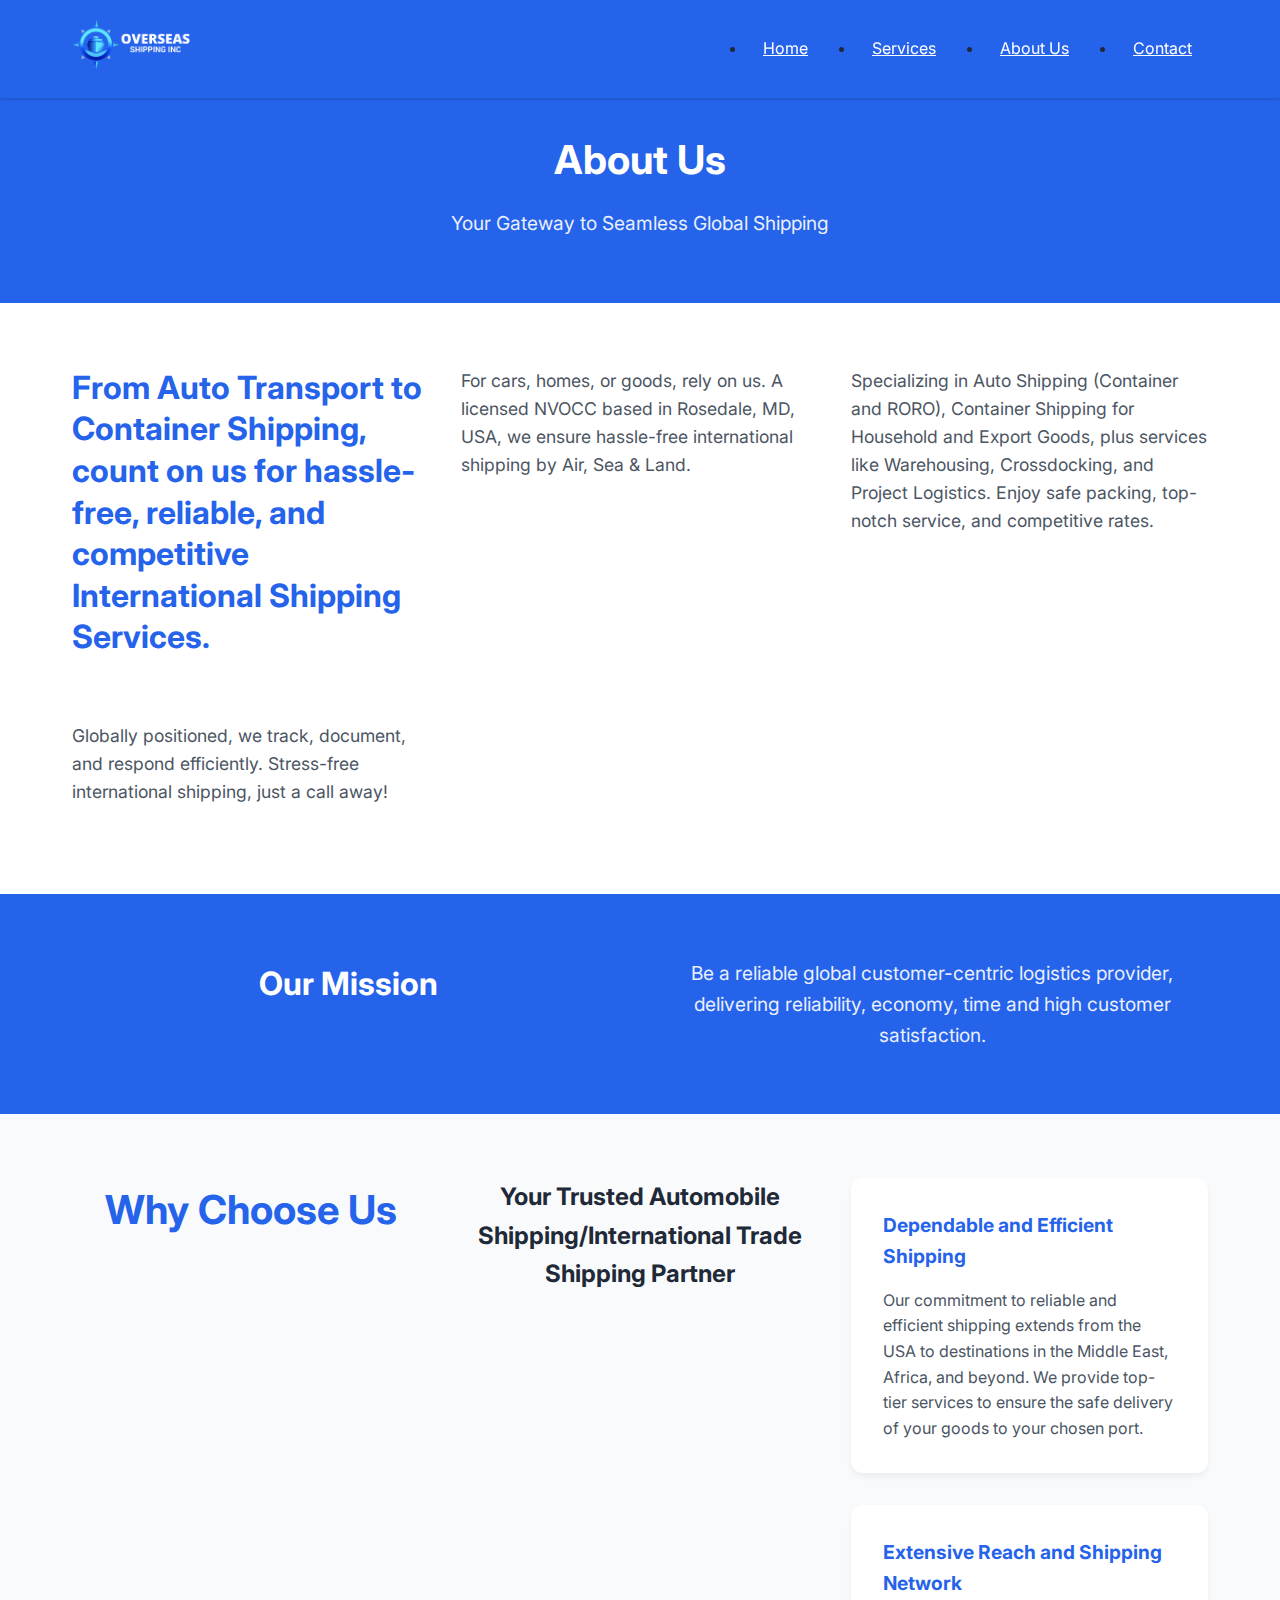
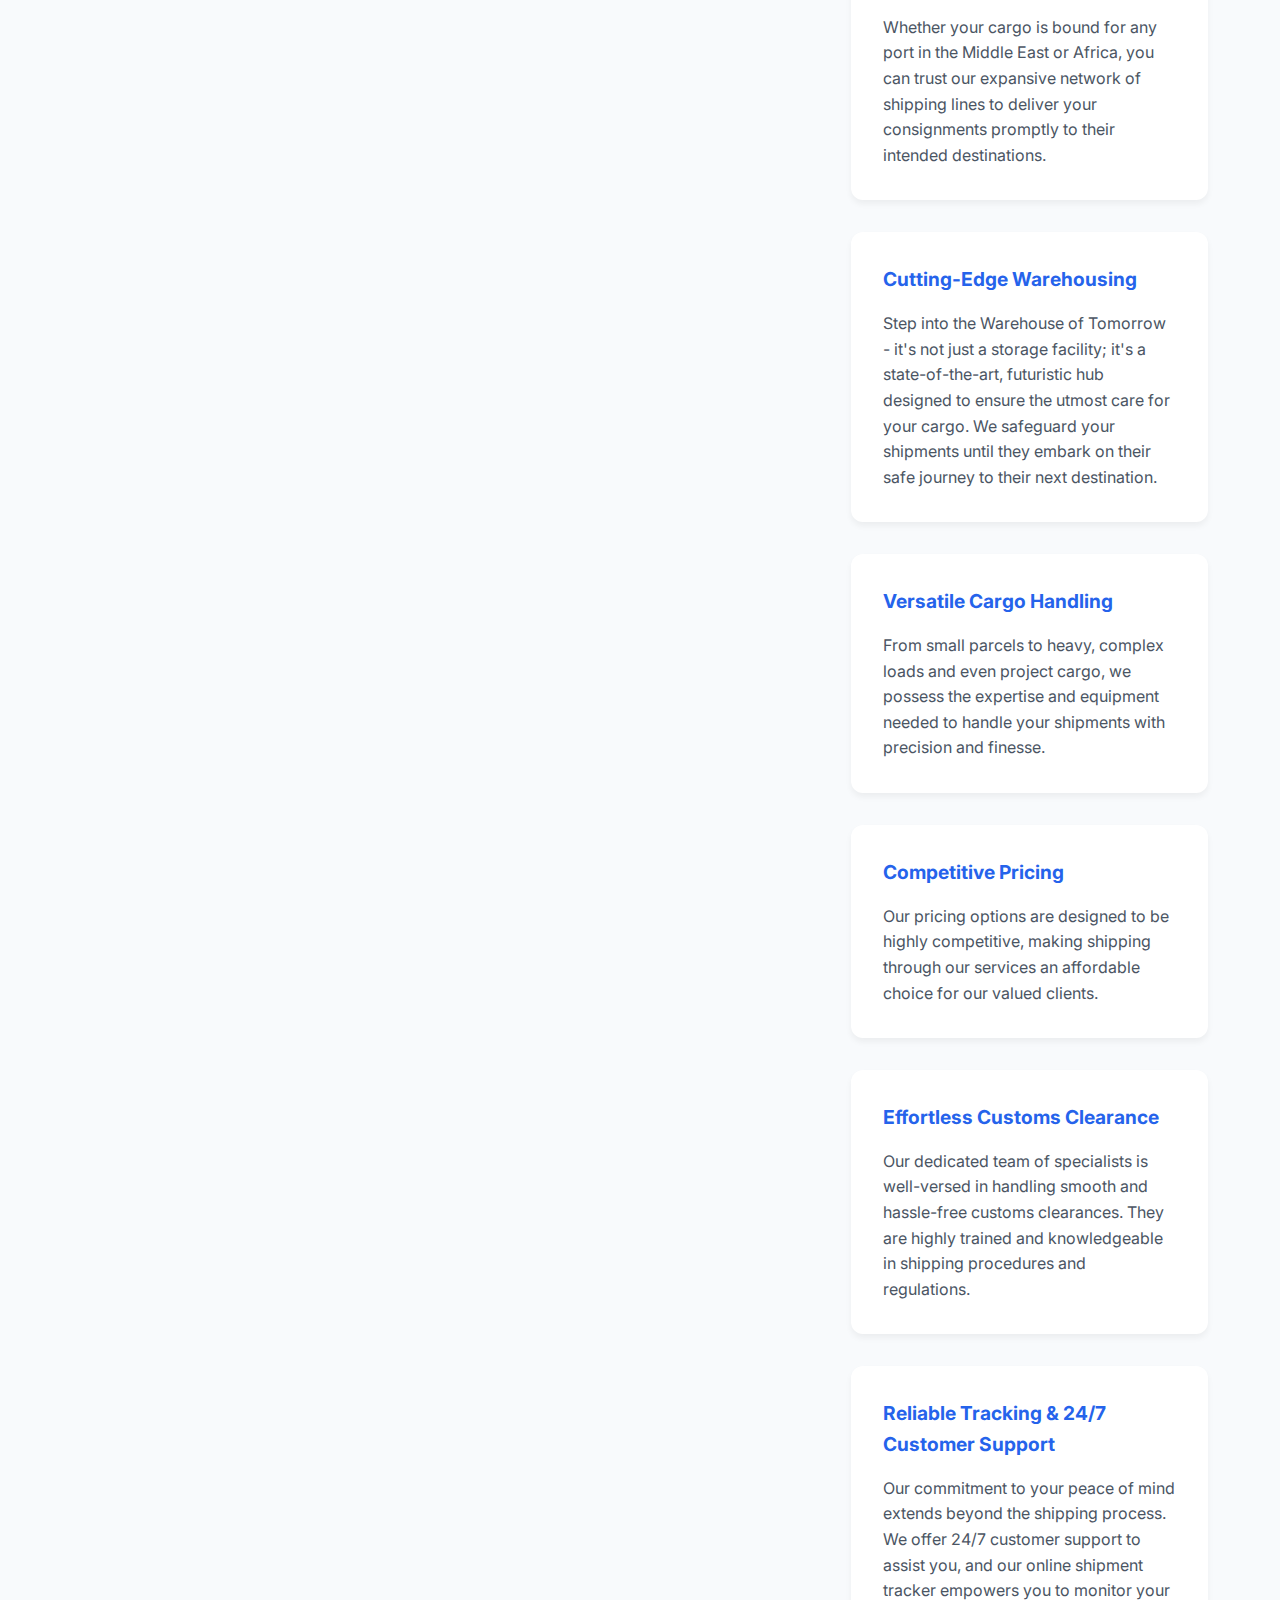
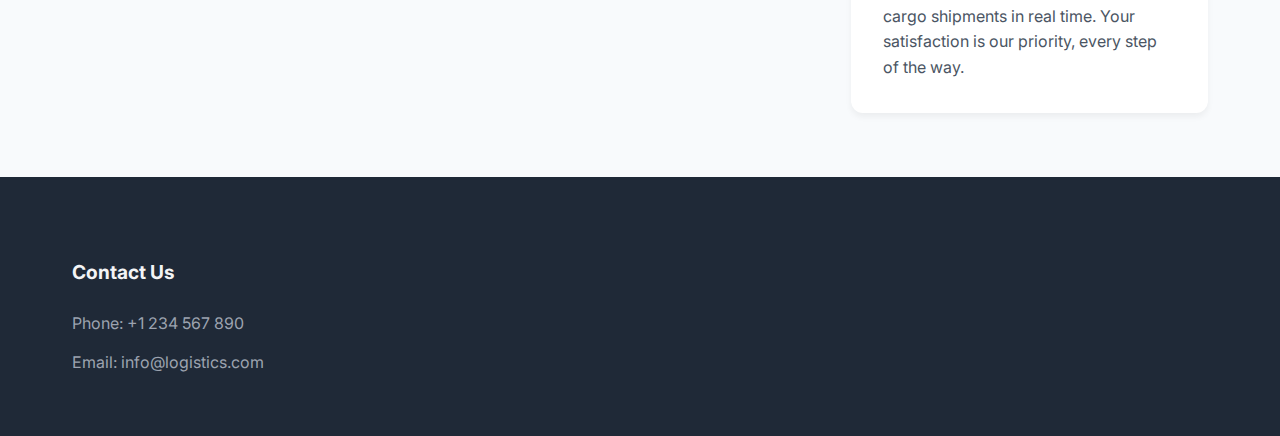
<file: about.html>
<!DOCTYPE html>
<html lang="en">
<head>
    <meta charset="UTF-8">
    <meta name="viewport" content="width=device-width, initial-scale=1.0">
    <title>About Us - Overseas Shipping Inc</title>
    <link rel="stylesheet" href="assets/css/style.css">
    <link rel="stylesheet" href="assets/css/responsive.css">
</head>
<body>
    <header class="main-header">
        <nav class="nav-container">
            <div class="logo">
                <a href="index.html">
                    <img src="assets/images/logo.png" alt="Company Logo">
                </a>
            </div>
            <div class="nav-links">
                <ul>
                    <li><a href="index.html">Home</a></li>
                    <li><a href="services.html">Services</a></li>
                    <li><a href="about.html">About Us</a></li>
                    <li><a href="contact.html">Contact</a></li>
                </ul>
            </div>
        </nav>
    </header>

    <main>
        <section class="page-header">
            <h1>About Us</h1>
            <p class="header-subtitle">Your Gateway to Seamless Global Shipping</p>
        </section>

        <section class="about-intro">
            <div class="container">
                <h2>From Auto Transport to Container Shipping, count on us for hassle-free, reliable, and competitive International Shipping Services.</h2>
                <p>For cars, homes, or goods, rely on us. A licensed NVOCC based in Rosedale, MD, USA, we ensure hassle-free international shipping by Air, Sea & Land.</p>
                <p>Specializing in Auto Shipping (Container and RORO), Container Shipping for Household and Export Goods, plus services like Warehousing, Crossdocking, and Project Logistics. Enjoy safe packing, top-notch service, and competitive rates.</p>
                <p>Globally positioned, we track, document, and respond efficiently. Stress-free international shipping, just a call away!</p>
            </div>
        </section>

        <section class="mission">
            <div class="container">
                <h2>Our Mission</h2>
                <p>Be a reliable global customer-centric logistics provider, delivering reliability, economy, time and high customer satisfaction.</p>
            </div>
        </section>

        <section class="why-choose-us">
            <div class="container">
                <h2>Why Choose Us</h2>
                <h3>Your Trusted Automobile Shipping/International Trade Shipping Partner</h3>
                
                <div class="features-grid">
                    <div class="feature-card">
                        <h4>Dependable and Efficient Shipping</h4>
                        <p>Our commitment to reliable and efficient shipping extends from the USA to destinations in the Middle East, Africa, and beyond. We provide top-tier services to ensure the safe delivery of your goods to your chosen port.</p>
                    </div>

                    <div class="feature-card">
                        <h4>Extensive Reach and Shipping Network</h4>
                        <p>Whether your cargo is bound for any port in the Middle East or Africa, you can trust our expansive network of shipping lines to deliver your consignments promptly to their intended destinations.</p>
                    </div>

                    <div class="feature-card">
                        <h4>Cutting-Edge Warehousing</h4>
                        <p>Step into the Warehouse of Tomorrow - it's not just a storage facility; it's a state-of-the-art, futuristic hub designed to ensure the utmost care for your cargo. We safeguard your shipments until they embark on their safe journey to their next destination.</p>
                    </div>

                    <div class="feature-card">
                        <h4>Versatile Cargo Handling</h4>
                        <p>From small parcels to heavy, complex loads and even project cargo, we possess the expertise and equipment needed to handle your shipments with precision and finesse.</p>
                    </div>

                    <div class="feature-card">
                        <h4>Competitive Pricing</h4>
                        <p>Our pricing options are designed to be highly competitive, making shipping through our services an affordable choice for our valued clients.</p>
                    </div>

                    <div class="feature-card">
                        <h4>Effortless Customs Clearance</h4>
                        <p>Our dedicated team of specialists is well-versed in handling smooth and hassle-free customs clearances. They are highly trained and knowledgeable in shipping procedures and regulations.</p>
                    </div>

                    <div class="feature-card">
                        <h4>Reliable Tracking & 24/7 Customer Support</h4>
                        <p>Our commitment to your peace of mind extends beyond the shipping process. We offer 24/7 customer support to assist you, and our online shipment tracker empowers you to monitor your cargo shipments in real time. Your satisfaction is our priority, every step of the way.</p>
                    </div>
                </div>
            </div>
        </section>
    </main>

    <footer>
        <div class="footer-content">
            <div class="footer-section">
                <h4>Contact Us</h4>
                <p>Phone: +1 234 567 890</p>
                <p>Email: info@logistics.com</p>
            </div>
        </div>
    </footer>

    <script src="assets/js/main.js"></script>
</body>
</html>
</file>
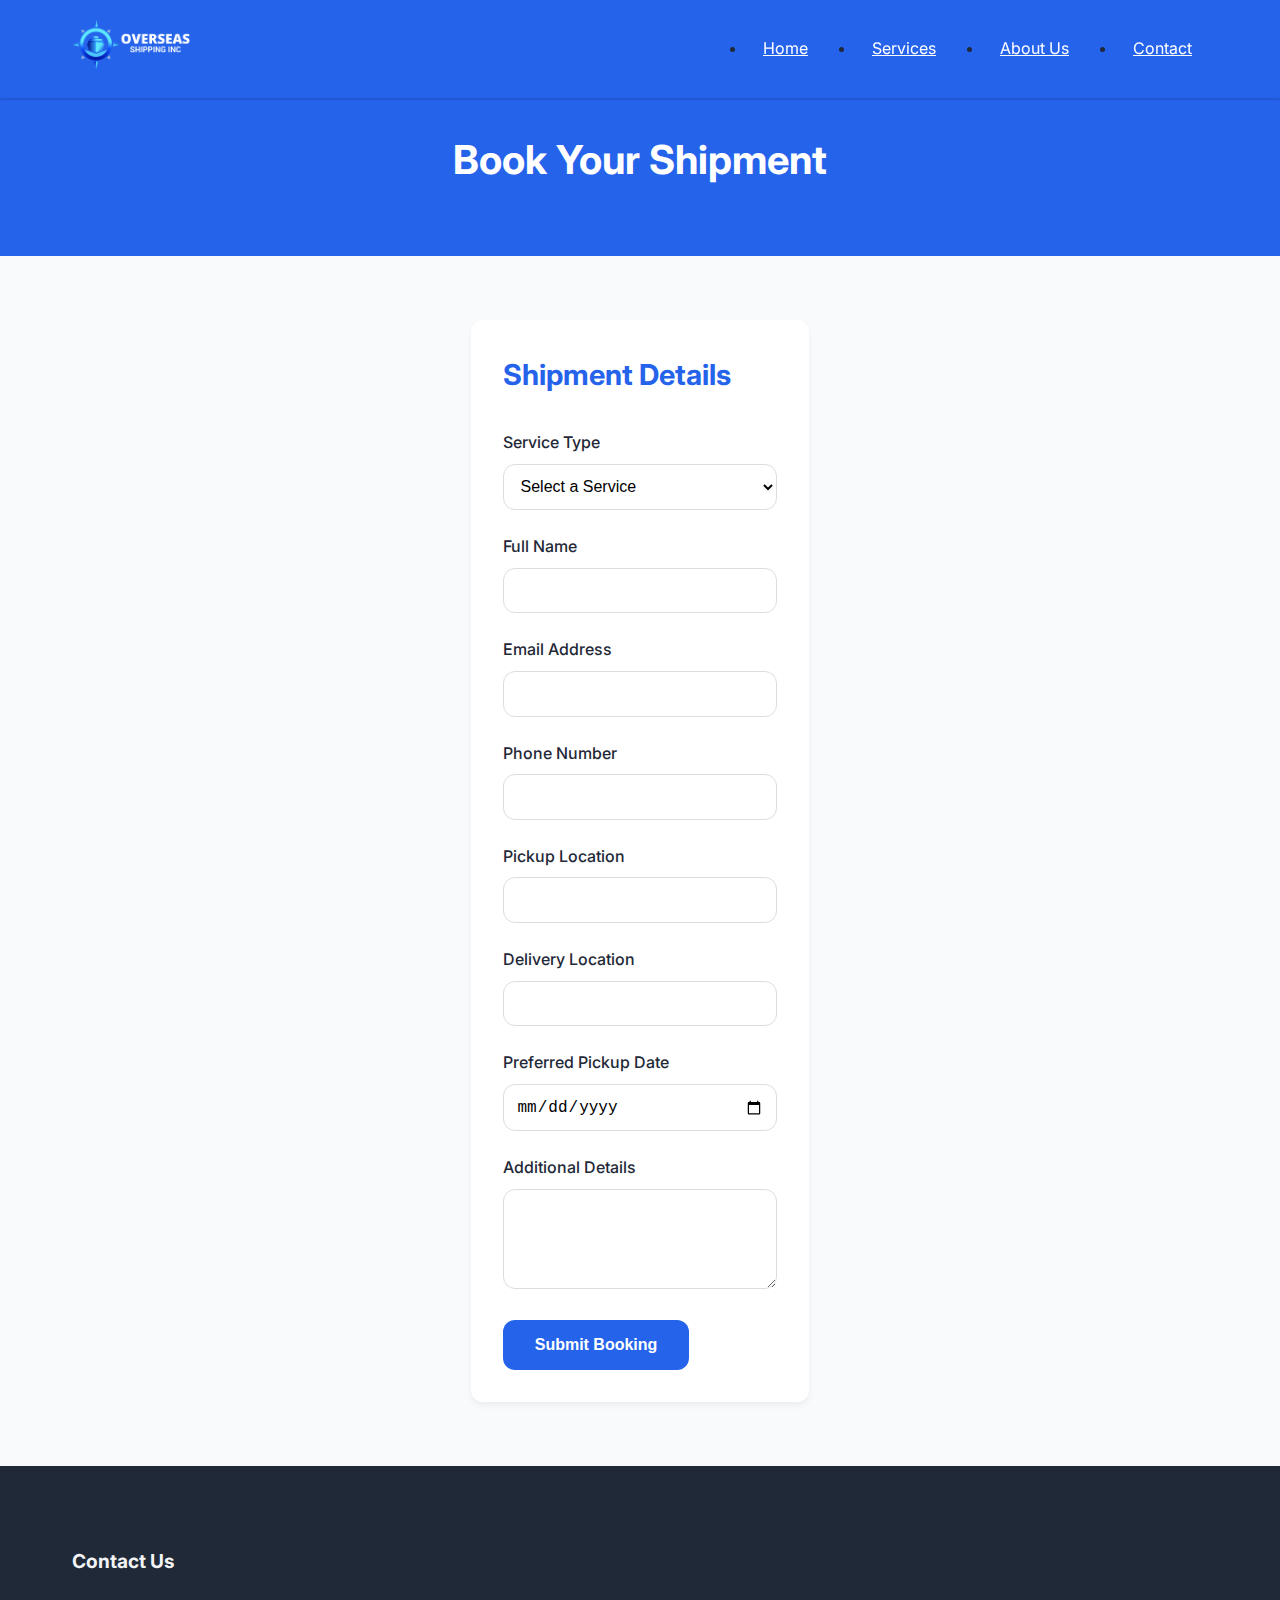
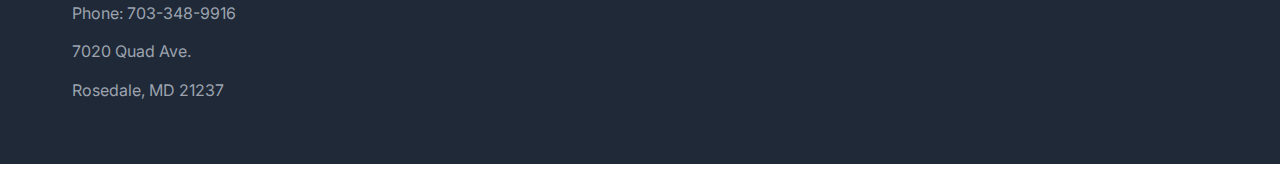
<file: booking.html>
<!DOCTYPE html>
<html lang="en">
<head>
    <meta charset="UTF-8">
    <meta name="viewport" content="width=device-width, initial-scale=1.0">
    <title>Book Shipment - Overseas Shipping Inc</title>
    <link rel="stylesheet" href="assets/css/style.css">
    <link rel="stylesheet" href="assets/css/responsive.css">
</head>
<body>
    <header class="main-header">
        <nav class="nav-container">
            <div class="logo">
                <a href="index.html">
                    <img src="assets/images/logo.png" alt="Company Logo">
                </a>
            </div>
            <div class="nav-links">
                <ul>
                    <li><a href="index.html">Home</a></li>
                    <li><a href="services.html">Services</a></li>
                    <li><a href="about.html">About Us</a></li>
                    <li><a href="contact.html">Contact</a></li>
                </ul>
            </div>
        </nav>
    </header>

    <main>
        <section class="page-header">
            <h1>Book Your Shipment</h1>
        </section>

        <section class="booking-section">
            <div class="container">
                <div class="booking-form">
                    <h2>Shipment Details</h2>
                    <form id="bookingForm" action="https://formspree.io/f/xldgqvak" method="POST">
                        <div class="form-group">
                            <label for="service-type">Service Type</label>
                            <select id="service-type" name="service-type" required>
                                <option value="">Select a Service</option>
                                <option value="auto">Auto Shipping</option>
                                <option value="international">International Shipping</option>
                                <option value="household">Household Shipping</option>
                                <option value="warehouse">Warehousing and Crossdocking</option>
                            </select>
                        </div>
                        <div class="form-group">
                            <label for="name">Full Name</label>
                            <input type="text" id="name" name="name" required>
                        </div>
                        <div class="form-group">
                            <label for="email">Email Address</label>
                            <input type="email" id="email" name="email" required>
                        </div>
                        <div class="form-group">
                            <label for="phone">Phone Number</label>
                            <input type="tel" id="phone" name="phone" required>
                        </div>
                        <div class="form-group">
                            <label for="pickup">Pickup Location</label>
                            <input type="text" id="pickup" name="pickup" required>
                        </div>
                        <div class="form-group">
                            <label for="delivery">Delivery Location</label>
                            <input type="text" id="delivery" name="delivery" required>
                        </div>
                        <div class="form-group">
                            <label for="date">Preferred Pickup Date</label>
                            <input type="date" id="date" name="date" required>
                        </div>
                        <div class="form-group">
                            <label for="details">Additional Details</label>
                            <textarea id="details" name="details" rows="4"></textarea>
                        </div>
                        <button type="submit" class="submit-btn">Submit Booking</button>
                    </form>
                </div>
            </div>
        </section>
    </main>

    <footer>
        <div class="footer-content">
            <div class="footer-section">
                <h4>Contact Us</h4>
                <p>Phone: 703-348-9916</p>
                <p>7020 Quad Ave.</p>
                <p>Rosedale, MD 21237</p>
            </div>
        </div>
    </footer>

    <script src="assets/js/main.js"></script>
    <script>
    document.addEventListener('DOMContentLoaded', function() {
        // Check for success parameter in URL
        const urlParams = new URLSearchParams(window.location.search);
        if (urlParams.get('status') === 'success') {
            alert('Booking submitted successfully! We will contact you shortly.');
        }
    });
    </script>
</body>
</html>
</file>
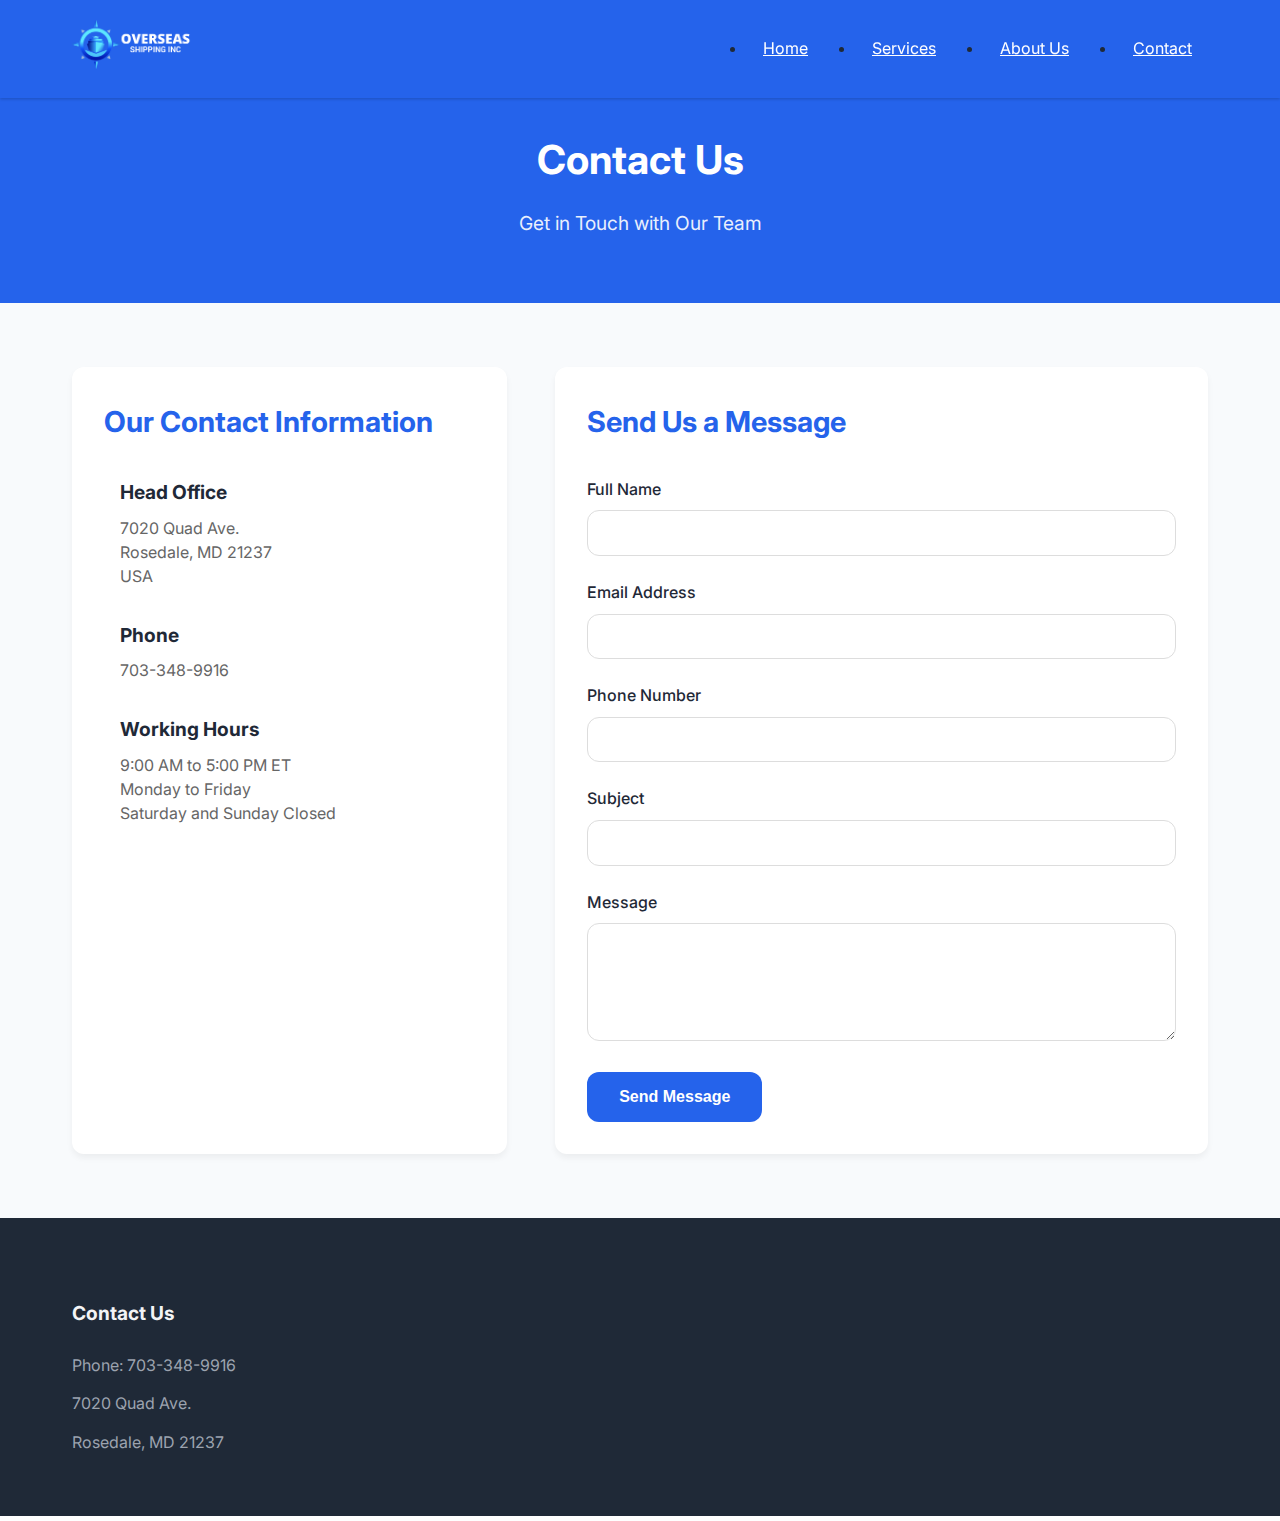
<file: contact.html>
<!DOCTYPE html>
<html lang="en">
<head>
    <meta charset="UTF-8">
    <meta name="viewport" content="width=device-width, initial-scale=1.0">
    <title>Contact Us - Overseas Shipping Inc</title>
    <link rel="stylesheet" href="assets/css/style.css">
    <link rel="stylesheet" href="assets/css/responsive.css">
</head>
<body>
    <header class="main-header">
        <nav class="nav-container">
            <div class="logo">
                <a href="index.html">
                    <img src="assets/images/logo.png" alt="Company Logo">
                </a>
            </div>
            <div class="nav-links">
                <ul>
                    <li><a href="index.html">Home</a></li>
                    <li><a href="services.html">Services</a></li>
                    <li><a href="about.html">About Us</a></li>
                    <li><a href="contact.html">Contact</a></li>
                </ul>
            </div>
        </nav>
    </header>

    <main>
        <section class="page-header">
            <h1>Contact Us</h1>
            <p class="header-subtitle">Get in Touch with Our Team</p>
        </section>

        <section class="contact-section">
            <div class="container">
                <div class="contact-info">
                    <h2>Our Contact Information</h2>
                    <div class="info-item">
                        <i class="fas fa-map-marker-alt"></i>
                        <div>
                            <h3>Head Office</h3>
                            <p>7020 Quad Ave.</p>
                            <p>Rosedale, MD 21237</p>
                            <p>USA</p>
                        </div>
                    </div>
                    <div class="info-item">
                        <i class="fas fa-phone"></i>
                        <div>
                            <h3>Phone</h3>
                            <p>703-348-9916</p>
                        </div>
                    </div>
                    <div class="info-item">
                        <i class="fas fa-clock"></i>
                        <div>
                            <h3>Working Hours</h3>
                            <p>9:00 AM to 5:00 PM ET</p>
                            <p>Monday to Friday</p>
                            <p>Saturday and Sunday Closed</p>
                        </div>
                    </div>
                </div>

                <div class="contact-form">
                    <h2>Send Us a Message</h2>
                    <form id="contactForm" action="https://formspree.io/f/xeoeydnj" method="POST">
                        <div class="form-group">
                            <label for="name">Full Name</label>
                            <input type="text" id="name" name="name" required>
                        </div>
                        <div class="form-group">
                            <label for="email">Email Address</label>
                            <input type="email" id="email" name="email" required>
                        </div>
                        <div class="form-group">
                            <label for="phone">Phone Number</label>
                            <input type="tel" id="phone" name="phone">
                        </div>
                        <div class="form-group">
                            <label for="subject">Subject</label>
                            <input type="text" id="subject" name="subject" required>
                        </div>
                        <div class="form-group">
                            <label for="message">Message</label>
                            <textarea id="message" name="message" rows="5" required></textarea>
                        </div>
                        <button type="submit" class="submit-btn">Send Message</button>
                    </form>
                </div>
            </div>
        </section>
    </main>

    <footer>
        <div class="footer-content">
            <div class="footer-section">
                <h4>Contact Us</h4>
                <p>Phone: 703-348-9916</p>
                <p>7020 Quad Ave.</p>
                <p>Rosedale, MD 21237</p>
            </div>
        </div>
    </footer>

    <script src="assets/js/main.js"></script>
    <script>
    document.addEventListener('DOMContentLoaded', function() {
        const urlParams = new URLSearchParams(window.location.search);
        if (urlParams.get('submitted') === 'true') {
            alert('Message sent successfully! We will get back to you soon.');
        }
    });
    </script>
</body>
</html>
</file>
<file: assets/css/responsive.css>
/* Mobile Menu Styles */
.mobile-menu {
    display: none;
    cursor: pointer;
}

.mobile-menu span {
    display: block;
    width: 25px;
    height: 3px;
    background: var(--text-color);
    margin: 5px 0;
    transition: all 0.3s ease;
}

/* Tablet Styles */
@media (max-width: 968px) {
    .nav-links {
        display: none;
        position: absolute;
        top: 100%;
        left: 0;
        right: 0;
        background: white;
        padding: 1rem;
        box-shadow: 0 2px 5px rgba(0,0,0,0.1);
    }

    .nav-links.active {
        display: block;
    }

    .nav-links ul {
        flex-direction: column;
        gap: 1rem;
    }

    .nav-links li {
        width: 100%;
    }

    .nav-links a {
        display: block;
        padding: 1rem;
        text-align: center;
    }

    .mobile-menu {
        display: block;
    }

    .mobile-menu.active span:nth-child(1) {
        transform: rotate(45deg) translate(5px, 5px);
    }

    .mobile-menu.active span:nth-child(2) {
        opacity: 0;
    }

    .mobile-menu.active span:nth-child(3) {
        transform: rotate(-45deg) translate(7px, -6px);
    }

    .hero h1 {
        font-size: 3rem;
    }

    .hero p {
        font-size: 1.2rem;
    }
}

/* Mobile Styles */
@media (max-width: 640px) {
    .hero h1 {
        font-size: 2.5rem;
    }

    .hero p {
        font-size: 1.1rem;
    }

    .cta-button {
        padding: 1rem 2rem;
        font-size: 1.1rem;
    }

    .quick-links {
        padding: 4rem 0;
    }

    .container {
        grid-template-columns: 1fr;
    }

    .footer-content {
        grid-template-columns: 1fr;
        text-align: center;
    }

    .logo img {
        max-height: 40px; /* Slightly smaller on mobile */
    }
}
</file>
<file: assets/css/style.css>
/* At the top of the file */
@import url('https://fonts.googleapis.com/css2?family=Inter:wght@400;500;600;700;800&display=swap');

/* Animation Classes */
.animate-hidden {
    opacity: 0;
    transform: translateY(20px);
}

.animate-in {
    animation: fadeInUp 0.6s ease forwards;
}

@keyframes fadeInUp {
    from {
        opacity: 0;
        transform: translateY(20px);
    }
    to {
        opacity: 1;
        transform: translateY(0);
    }
}

/* Global Styles */
:root {
    --primary-color: #2563eb;
    --secondary-color: #1d4ed8;
    --accent-color: #f97316;
    --text-color: #1f2937;
    --light-gray: #f8fafc;
    --border-radius: 12px;
}

* {
    margin: 0;
    padding: 0;
    box-sizing: border-box;
}

body {
    font-family: 'Inter', sans-serif;
    line-height: 1.6;
    color: var(--text-color);
}

/* Header Styles */
.main-header {
    position: fixed;
    width: 100%;
    background: var(--primary-color);
    box-shadow: 0 1px 3px rgba(0,0,0,0.2);
    z-index: 1000;
}

.nav-container {
    max-width: 1200px;
    margin: 0 auto;
    padding: 0.75rem 2rem;
    display: flex;
    justify-content: space-between;
    align-items: center;
}

.logo {
    padding: 0.5rem 0;
}

.logo img {
    height: auto;
    max-height: 50px;
    width: auto;
    transition: transform 0.3s ease;
}

.logo a {
    display: inline-block;
    text-decoration: none;
}

.logo a:hover img {
    transform: scale(1.02);
}

/* Update Mobile Menu Styles */
.mobile-menu {
    display: none; /* Hide the mobile menu button completely */
}

/* Update Navigation Styles */
.nav-links {
    display: block !important; /* Always show the navigation */
    position: static !important; /* Keep it in the normal flow */
    background: transparent !important; /* Remove background */
    box-shadow: none !important; /* Remove shadow */
    padding: 0 !important;
}

.nav-links ul {
    display: flex !important; /* Always keep links in a row */
    flex-direction: row !important; /* Ensure horizontal layout */
    gap: 2rem;
}

.nav-links li {
    width: auto !important;
}

.nav-links a {
    padding: 0.5rem 1rem;
    color: white;
    display: inline-block;
}

/* Remove any mobile-specific styles */
@media (max-width: 968px) {
    .nav-links {
        display: block !important;
    }

    .nav-links ul {
        flex-direction: row !important;
    }

    .nav-links a {
        text-align: center;
        padding: 0.5rem 1rem;
    }
}

/* Hero Section */
.hero {
    min-height: 100vh;
    background: linear-gradient(rgba(0,0,0,0.7), rgba(0,0,0,0.7)),
                url('../images/household1.png') center/cover;
    position: relative;
    display: flex;
    align-items: center;
    justify-content: center;
}

.hero-content {
    max-width: 900px;
    padding: 2rem;
    z-index: 1;
    text-align: center;
    color: white;
}

.hero h1 {
    font-size: 4rem;
    font-weight: 800;
    margin-bottom: 1.5rem;
    line-height: 1.2;
    text-shadow: 2px 2px 4px rgba(0,0,0,0.3);
    color: white;
}

.hero p {
    font-size: 1.5rem;
    margin-bottom: 2rem;
    opacity: 0.9;
    color: white;
}

.hero-buttons {
    display: flex;
    gap: 1rem;
    justify-content: center;
    margin-top: 2rem;
}

.cta-button {
    display: inline-block;
    padding: 1.2rem 2.5rem;
    background: var(--accent-color);
    color: white;
    text-decoration: none;
    border-radius: var(--border-radius);
    font-weight: 600;
    font-size: 1.2rem;
    transition: all 0.3s ease;
    box-shadow: 0 4px 6px rgba(0,0,0,0.1);
}

.cta-button:hover {
    background: #ea580c;
    transform: translateY(-2px);
    box-shadow: 0 6px 12px rgba(0,0,0,0.15);
}

.cta-button.secondary {
    background: transparent;
    border: 2px solid white;
}

.cta-button.secondary:hover {
    background: white;
    color: var(--primary-color);
}

/* Quick Links Section */
.quick-links {
    padding: 6rem 0;
    background: var(--light-gray);
}

.container {
    max-width: 1200px;
    margin: 0 auto;
    padding: 0 2rem;
    display: grid;
    grid-template-columns: repeat(auto-fit, minmax(280px, 1fr));
    gap: 2rem;
}

.quick-link-card {
    background: white;
    padding: 2.5rem;
    border-radius: var(--border-radius);
    text-align: center;
    box-shadow: 0 4px 6px rgba(0,0,0,0.05);
    transition: all 0.3s ease;
}

.quick-link-card:hover {
    transform: translateY(-5px);
    box-shadow: 0 8px 15px rgba(0,0,0,0.1);
}

.quick-link-card img {
    width: 64px;
    height: 64px;
    margin-bottom: 1.5rem;
}

.quick-link-card h3 {
    font-size: 1.5rem;
    margin-bottom: 1rem;
    color: var(--text-color);
}

.quick-link-card a {
    display: inline-block;
    padding: 0.8rem 1.5rem;
    background: var(--primary-color);
    color: white;
    text-decoration: none;
    border-radius: var(--border-radius);
    font-weight: 500;
    transition: all 0.3s ease;
}

.quick-link-card a:hover {
    background: var(--secondary-color);
}

/* Footer */
footer {
    background: #1f2937;
    color: white;
    padding: 5rem 0 3rem;
}

.footer-content {
    max-width: 1200px;
    margin: 0 auto;
    padding: 0 2rem;
    display: grid;
    grid-template-columns: repeat(auto-fit, minmax(200px, 1fr));
    gap: 3rem;
}

.footer-section h4 {
    font-size: 1.2rem;
    margin-bottom: 1.5rem;
    color: #f3f4f6;
}

.footer-section p {
    color: #9ca3af;
    margin-bottom: 0.8rem;
}

.footer-section ul {
    list-style: none;
    padding: 0;
}

.footer-section ul li {
    margin-bottom: 0.8rem;
}

.footer-section ul a {
    color: #9ca3af;
    text-decoration: none;
    transition: color 0.3s ease;
}

.footer-section ul a:hover {
    color: white;
}

.footer-section i {
    margin-right: 0.5rem;
    color: var(--accent-color);
}

/* Mobile adjustment for longer text */
@media (max-width: 640px) {
    .logo-text {
        font-size: 1.2rem;
    }
}

/* Page Header Styles */
.page-header {
    padding: 8rem 2rem 4rem;
    background: var(--primary-color);
    color: white;
    text-align: center;
}

.page-header h1 {
    font-size: 2.5rem;
    font-weight: 700;
    margin: 0;
}

/* Services Grid Styles */
.services-grid {
    padding: 4rem 0;
    background: var(--light-gray);
}

.services-grid .container {
    display: grid;
    grid-template-columns: repeat(auto-fit, minmax(300px, 1fr));
    gap: 2rem;
    padding: 2rem;
}

.service-card {
    background: white;
    border-radius: var(--border-radius);
    padding: 2rem;
    text-align: center;
    box-shadow: 0 4px 6px rgba(0,0,0,0.05);
    transition: all 0.3s ease;
}

.service-card:hover {
    transform: translateY(-5px);
    box-shadow: 0 8px 15px rgba(0,0,0,0.1);
}

.service-card img {
    width: 100%;
    height: 250px;
    object-fit: cover;
    transition: transform 0.3s ease;
}

.service-card:hover img {
    transform: scale(1.05);
}

.service-card h2 {
    color: var(--text-color);
    font-size: 1.5rem;
    margin-bottom: 1rem;
}

.service-card p {
    color: #666;
    margin-bottom: 1.5rem;
    line-height: 1.6;
}

.service-actions {
    display: flex;
    gap: 1rem;
    justify-content: center;
    align-items: center;
    margin-top: 1.5rem;
}

.book-btn {
    display: inline-block;
    padding: 0.8rem 1.5rem;
    background: var(--accent-color);
    color: white;
    text-decoration: none;
    border-radius: var(--border-radius);
    font-weight: 500;
    transition: all 0.3s ease;
}

.book-btn:hover {
    background: #ea580c;
    transform: translateY(-2px);
    box-shadow: 0 4px 6px rgba(0,0,0,0.1);
}

.service-link {
    display: inline-block;
    color: var(--primary-color);
    text-decoration: none;
    font-weight: 500;
    padding: 0.8rem 1.5rem;
    transition: all 0.3s ease;
    border: 1px solid var(--primary-color);
    border-radius: var(--border-radius);
}

.service-link:hover {
    background: var(--primary-color);
    color: white;
    transform: translateY(-2px);
}

/* Responsive adjustments */
@media (max-width: 768px) {
    .services-grid .container {
        grid-template-columns: 1fr;
        padding: 1rem;
    }
}

/* About Page Styles */
.header-subtitle {
    font-size: 1.2rem;
    margin-top: 1rem;
    opacity: 0.9;
}

.about-intro {
    padding: 4rem 0;
    background: white;
}

.about-intro h2 {
    font-size: 2rem;
    color: var(--primary-color);
    margin-bottom: 2rem;
    line-height: 1.3;
}

.about-intro p {
    font-size: 1.1rem;
    margin-bottom: 1.5rem;
    color: #4b5563;
}

.mission {
    padding: 4rem 0;
    background: var(--primary-color);
    color: white;
    text-align: center;
}

.mission h2 {
    font-size: 2rem;
    margin-bottom: 1.5rem;
}

.mission p {
    font-size: 1.2rem;
    max-width: 800px;
    margin: 0 auto;
    opacity: 0.9;
}

.why-choose-us {
    padding: 4rem 0;
    background: var(--light-gray);
}

.why-choose-us h2 {
    text-align: center;
    font-size: 2.5rem;
    margin-bottom: 1rem;
    color: var(--primary-color);
}

.why-choose-us h3 {
    text-align: center;
    font-size: 1.5rem;
    margin-bottom: 3rem;
    color: var(--text-color);
}

.features-grid {
    display: grid;
    grid-template-columns: repeat(auto-fit, minmax(300px, 1fr));
    gap: 2rem;
}

.feature-card {
    background: white;
    padding: 2rem;
    border-radius: var(--border-radius);
    box-shadow: 0 4px 6px rgba(0,0,0,0.05);
    transition: all 0.3s ease;
}

.feature-card:hover {
    transform: translateY(-5px);
    box-shadow: 0 8px 15px rgba(0,0,0,0.1);
}

.feature-card h4 {
    color: var(--primary-color);
    font-size: 1.2rem;
    margin-bottom: 1rem;
}

.feature-card p {
    color: #4b5563;
    line-height: 1.6;
}

/* Responsive adjustments */
@media (max-width: 768px) {
    .about-intro h2 {
        font-size: 1.8rem;
    }

    .mission {
        padding: 3rem 0;
    }

    .features-grid {
        grid-template-columns: 1fr;
    }
}

/* Contact Page Styles */
.contact-section {
    padding: 4rem 0;
    background: var(--light-gray);
}

.contact-section .container {
    display: grid;
    grid-template-columns: 1fr 1.5fr;
    gap: 3rem;
}

.contact-info {
    background: white;
    padding: 2rem;
    border-radius: var(--border-radius);
    box-shadow: 0 4px 6px rgba(0,0,0,0.05);
}

.contact-info h2 {
    color: var(--primary-color);
    margin-bottom: 2rem;
    font-size: 1.8rem;
}

.info-item {
    display: flex;
    gap: 1rem;
    margin-bottom: 2rem;
}

.info-item i {
    color: var(--primary-color);
    font-size: 1.5rem;
    margin-top: 0.5rem;
}

.info-item h3 {
    color: var(--text-color);
    margin-bottom: 0.5rem;
    font-size: 1.2rem;
}

.info-item p {
    color: #666;
    line-height: 1.5;
}

.contact-form {
    background: white;
    padding: 2rem;
    border-radius: var(--border-radius);
    box-shadow: 0 4px 6px rgba(0,0,0,0.05);
}

.contact-form h2 {
    color: var(--primary-color);
    margin-bottom: 2rem;
    font-size: 1.8rem;
}

.form-group {
    margin-bottom: 1.5rem;
}

.form-group label {
    display: block;
    margin-bottom: 0.5rem;
    color: var(--text-color);
    font-weight: 500;
}

.form-group input,
.form-group textarea {
    width: 100%;
    padding: 0.8rem;
    border: 1px solid #ddd;
    border-radius: var(--border-radius);
    font-size: 1rem;
    transition: border-color 0.3s ease;
}

.form-group input:focus,
.form-group textarea:focus {
    outline: none;
    border-color: var(--primary-color);
}

.submit-btn {
    background: var(--primary-color);
    color: white;
    padding: 1rem 2rem;
    border: none;
    border-radius: var(--border-radius);
    font-size: 1rem;
    font-weight: 600;
    cursor: pointer;
    transition: all 0.3s ease;
}

.submit-btn:hover {
    background: var(--secondary-color);
    transform: translateY(-2px);
}

/* Responsive adjustments for contact page */
@media (max-width: 968px) {
    .contact-section .container {
        grid-template-columns: 1fr;
    }
}

@media (max-width: 640px) {
    .contact-section {
        padding: 2rem 0;
    }
    
    .contact-info,
    .contact-form {
        padding: 1.5rem;
    }
}

/* Booking Form Styles */
.booking-section {
    padding: 4rem 0;
    background: var(--light-gray);
}

.booking-form {
    background: white;
    padding: 2rem;
    border-radius: var(--border-radius);
    box-shadow: 0 4px 6px rgba(0,0,0,0.05);
    max-width: 800px;
    margin: 0 auto;
}

.booking-form h2 {
    color: var(--primary-color);
    margin-bottom: 2rem;
    font-size: 1.8rem;
}

.booking-form select {
    width: 100%;
    padding: 0.8rem;
    border: 1px solid #ddd;
    border-radius: var(--border-radius);
    font-size: 1rem;
    transition: border-color 0.3s ease;
    background: white;
}

.booking-form select:focus {
    outline: none;
    border-color: var(--primary-color);
}

/* Features Section */
.features {
    padding: 5rem 0;
    background: white;
}

.features .container {
    display: grid;
    grid-template-columns: repeat(auto-fit, minmax(250px, 1fr));
    gap: 3rem;
    text-align: center;
}

.feature-item i {
    font-size: 3rem;
    color: var(--primary-color);
    margin-bottom: 1.5rem;
}

.feature-item h3 {
    font-size: 1.5rem;
    margin-bottom: 1rem;
    color: var(--text-color);
}

/* Services Overview */
.services-overview {
    padding: 5rem 0;
    background: var(--light-gray);
}

.services-overview h2 {
    text-align: center;
    font-size: 2.5rem;
    margin-bottom: 3rem;
    color: var(--text-color);
}

.services-grid {
    display: grid;
    grid-template-columns: repeat(auto-fit, minmax(300px, 1fr));
    gap: 2rem;
}

.service-item {
    background: white;
    border-radius: var(--border-radius);
    overflow: hidden;
    transition: transform 0.3s ease;
}

.service-item:hover {
    transform: translateY(-10px);
}

.service-item img {
    width: 100%;
    height: 250px;
    object-fit: cover;
    transition: transform 0.3s ease;
    background: #f0f0f0;
    min-height: 250px;
}

.service-item:hover img {
    transform: scale(1.05);
}

.service-item h3 {
    padding: 1.5rem;
    margin: 0;
    font-size: 1.3rem;
}

.service-item p {
    padding: 0 1.5rem 1.5rem;
    color: #666;
}

/* Stats Section */
.stats {
    padding: 5rem 0;
    background: var(--primary-color);
    color: white;
}

.stats .container {
    display: grid;
    grid-template-columns: repeat(auto-fit, minmax(200px, 1fr));
    gap: 2rem;
    text-align: center;
}

.stat-number {
    font-size: 3rem;
    font-weight: 700;
    margin-bottom: 0.5rem;
    display: block;
}

/* CTA Section */
.cta-section {
    padding: 5rem 0;
    background: linear-gradient(rgba(0,0,0,0.8), rgba(0,0,0,0.8)),
                url('../images/cta-bg.jpg') center/cover;
    text-align: center;
    color: white;
}

.cta-section h2 {
    font-size: 2.5rem;
    margin-bottom: 1rem;
}

.cta-section p {
    font-size: 1.2rem;
    margin-bottom: 2rem;
    opacity: 0.9;
}

/* Enhanced Footer */
.footer-content {
    display: grid;
    grid-template-columns: repeat(auto-fit, minmax(200px, 1fr));
    gap: 3rem;
}

.footer-section ul {
    list-style: none;
    padding: 0;
}

.footer-section ul li {
    margin-bottom: 0.8rem;
}

.footer-section ul a {
    color: #9ca3af;
    text-decoration: none;
    transition: color 0.3s ease;
}

.footer-section ul a:hover {
    color: white;
}

.footer-section i {
    margin-right: 0.5rem;
    color: var(--accent-color);
}
</file>
